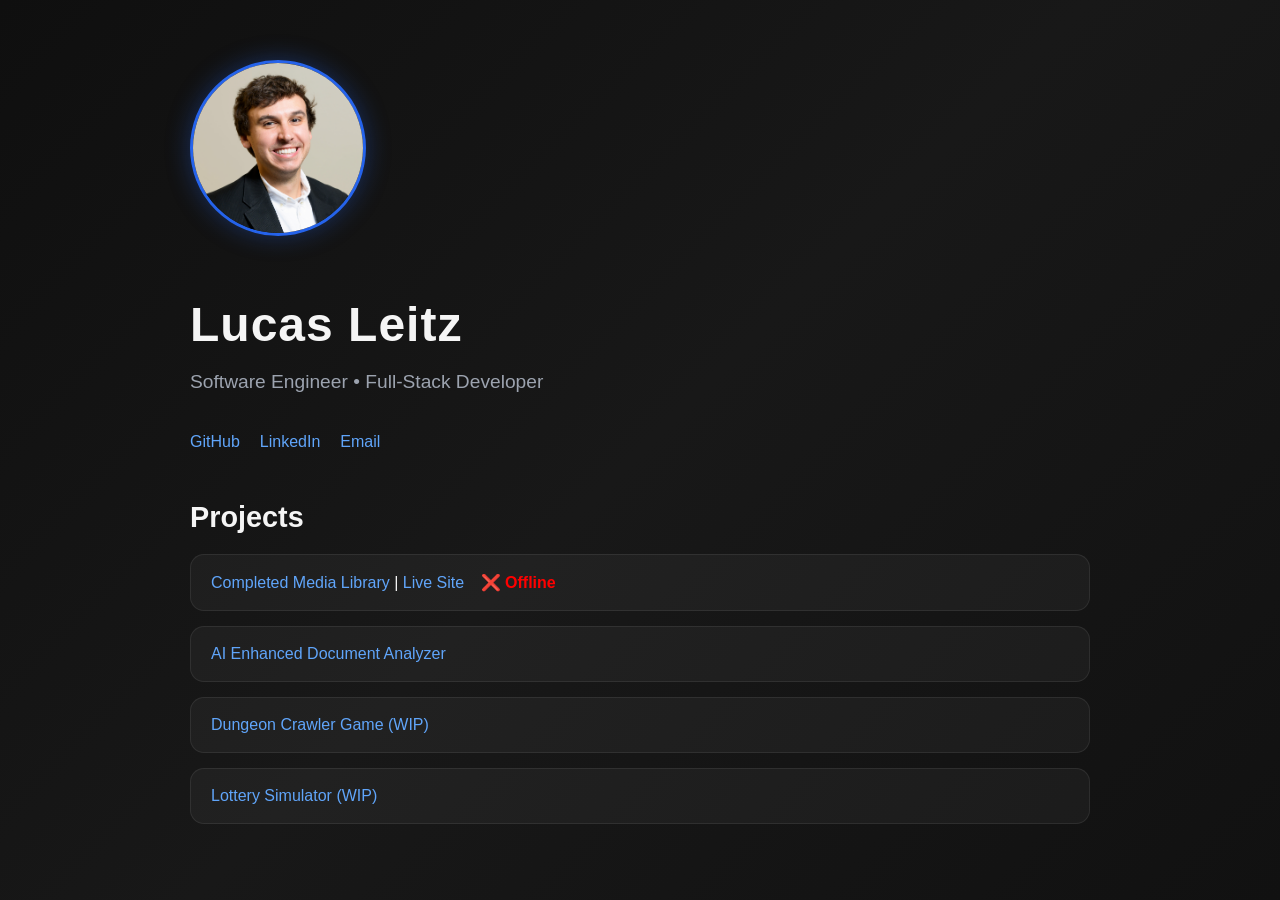
<file: index.html>
<!DOCTYPE html>
<html lang="en">
<head>
    <meta charset="UTF-8" />
    <meta name="viewport" content="width=device-width, initial-scale=1.0" />
    <title>Lucas Leitz</title>
    <link rel="stylesheet" href="styles.css" />
</head>
<body>

<div class="container">
    <img class="profile" src="assets/lucas_photo.jpg" alt="Lucas Leitz">
    <h1>Lucas Leitz</h1>
    <p class="subtitle">Software Engineer • Full-Stack Developer</p>

    <div class="links">
        <a href="https://github.com/LucasLeitz" target="_blank">GitHub</a>
        <a href="https://www.linkedin.com/in/lucas-leitz" target="_blank">LinkedIn</a>
        <a href="mailto:lucasleitz@outlook.com">Email</a>
    </div>

    <h2>Projects</h2>
    <ul class="projects">
        <li>
            <a href="projects/media-library.html">
                Completed Media Library
            </a>
            <span class="divider"> | </span>
            <a href="https://media.lucasleitz.com" target="_blank">
                Live Site
            </a>
            <span id="media-status">⏳ Checking...</span>
        </li>
        <li>
            <a href="projects/ai-enhanced-document-analyzer.html">
                AI Enhanced Document Analyzer
            </a>
        </li>
        <li><a href="https://github.com/LucasLeitz/dungeon-crawler-lucas" target="_blank">Dungeon Crawler Game (WIP)</a></li>
        <li><a href="https://github.com/LucasLeitz/lottery-simulator" target="_blank">Lottery Simulator (WIP)</a></li>
    </ul>

</div>

<script>
    async function checkMediaLibrary() {
        const statusEl = document.getElementById("media-status");

        try {
            const response = await fetch("https://media.lucasleitz.com/api/health", {
                method: "GET",
                mode: "cors"
            });

            if (response.ok) {
                const data = await response.json();
                if (data.status === "ok") {
                    statusEl.textContent = "✔️ Online";
                    statusEl.style.color = "green";
                    return;
                }
            }

            // If response wasn't ok or status wasn't "ok"
            statusEl.textContent = "❌ Offline";
            statusEl.style.color = "red";
        } catch (err) {
            console.error("Media library health check failed:", err);
            statusEl.textContent = "❌ Offline";
            statusEl.style.color = "red";
        }
    }

    checkMediaLibrary();
</script>

</body>
</html>
</file>
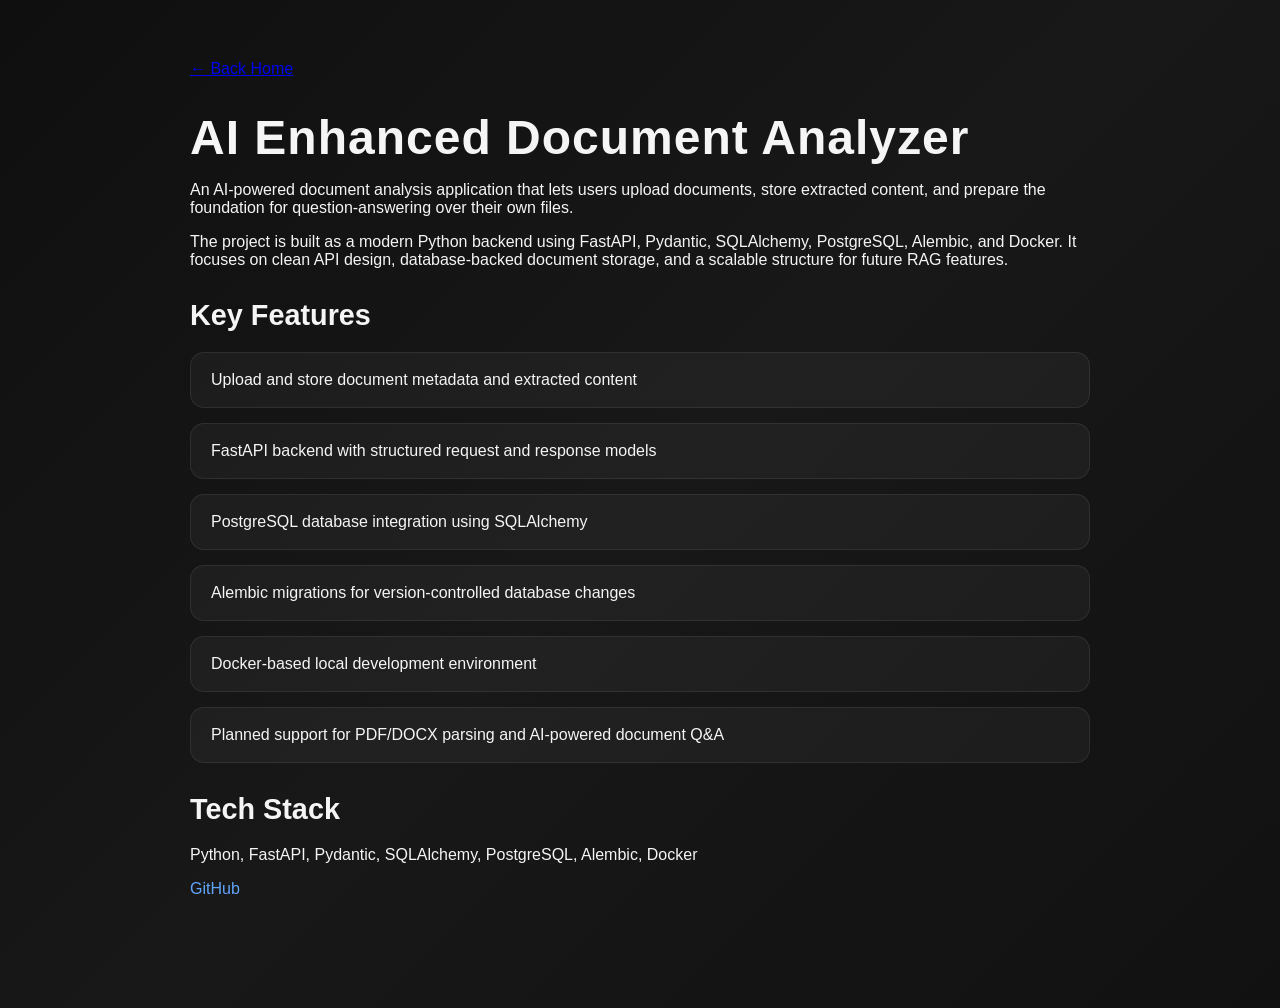
<file: projects/ai-enhanced-document-analyzer.html>
<!DOCTYPE html>
<html lang="en">
<head>
  <meta charset="UTF-8" />
  <meta name="viewport" content="width=device-width, initial-scale=1.0" />
  <title>AI Enhanced Document Analyzer | Lucas Leitz</title>
  <link rel="stylesheet" href="../styles.css" />
</head>
<body>

<div class="container">
  <a href="../index.html">← Back Home</a>

  <h1>AI Enhanced Document Analyzer</h1>

  <p>
    An AI-powered document analysis application that lets users upload documents,
    store extracted content, and prepare the foundation for question-answering over
    their own files.
  </p>

  <p>
    The project is built as a modern Python backend using FastAPI, Pydantic,
    SQLAlchemy, PostgreSQL, Alembic, and Docker. It focuses on clean API design,
    database-backed document storage, and a scalable structure for future RAG
    features.
  </p>

  <h2>Key Features</h2>
  <ul class="projects">
    <li>Upload and store document metadata and extracted content</li>
    <li>FastAPI backend with structured request and response models</li>
    <li>PostgreSQL database integration using SQLAlchemy</li>
    <li>Alembic migrations for version-controlled database changes</li>
    <li>Docker-based local development environment</li>
    <li>Planned support for PDF/DOCX parsing and AI-powered document Q&A</li>
  </ul>

  <h2>Tech Stack</h2>
  <p>
    Python, FastAPI, Pydantic, SQLAlchemy, PostgreSQL, Alembic, Docker
  </p>

  <div class="links">
    <a href="https://github.com/LucasLeitz/ai-enhanced-document-analyzer" target="_blank">GitHub</a>
  </div>
</div>

</body>
</html>
</file>
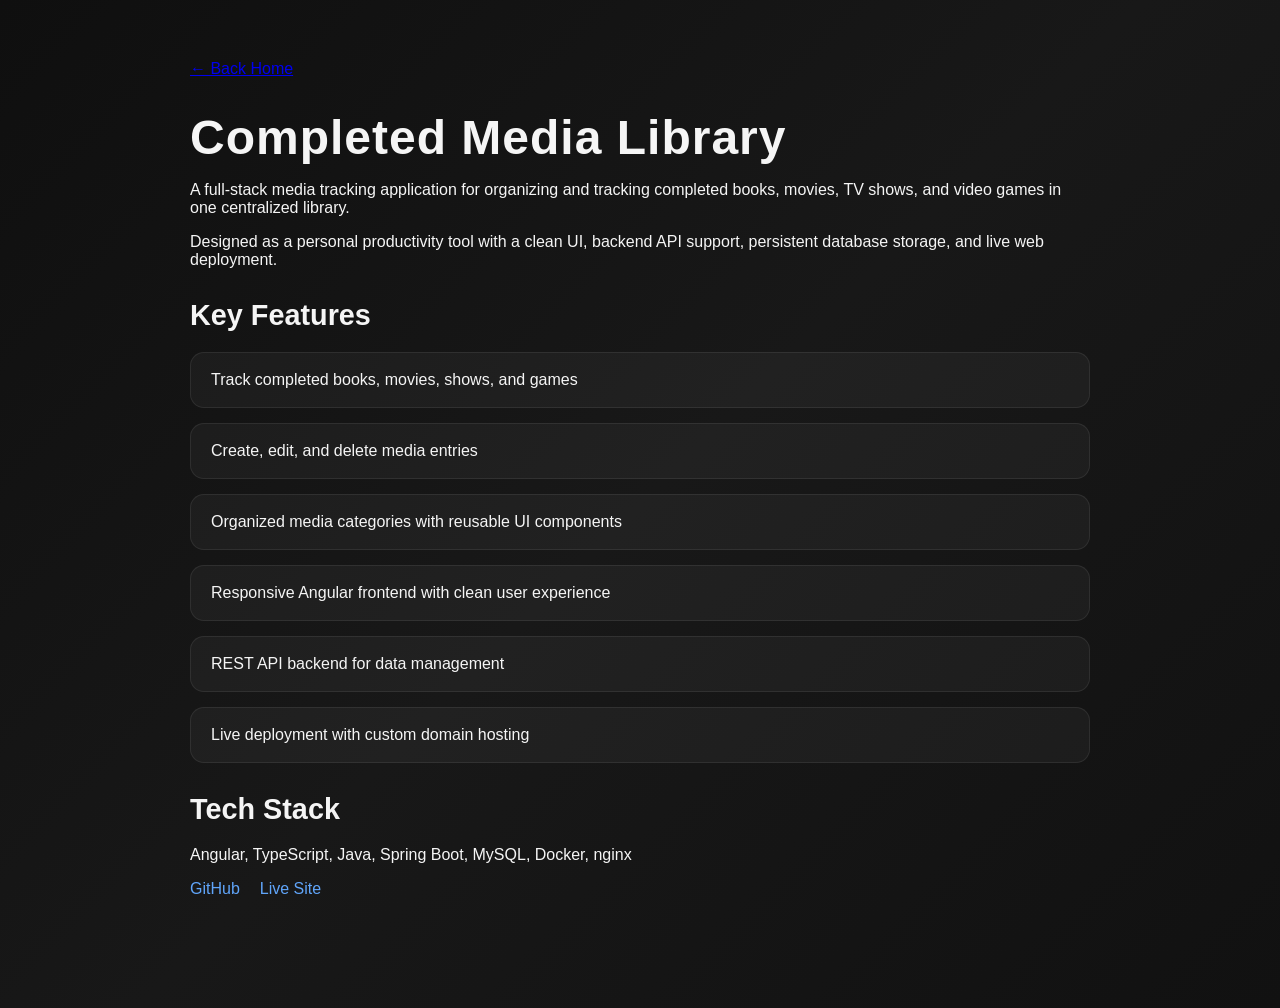
<file: projects/media-library.html>
<!DOCTYPE html>
<html lang="en">
<head>
    <meta charset="UTF-8" />
    <meta name="viewport" content="width=device-width, initial-scale=1.0" />
    <title>Completed Media Library | Lucas Leitz</title>
    <link rel="stylesheet" href="../styles.css" />
</head>
<body>

<div class="container">
    <a href="../index.html">← Back Home</a>

    <h1>Completed Media Library</h1>

    <p>
        A full-stack media tracking application for organizing and tracking completed
        books, movies, TV shows, and video games in one centralized library.
    </p>

    <p>
        Designed as a personal productivity tool with a clean UI, backend API support,
        persistent database storage, and live web deployment.
    </p>

    <h2>Key Features</h2>
    <ul class="projects">
        <li>Track completed books, movies, shows, and games</li>
        <li>Create, edit, and delete media entries</li>
        <li>Organized media categories with reusable UI components</li>
        <li>Responsive Angular frontend with clean user experience</li>
        <li>REST API backend for data management</li>
        <li>Live deployment with custom domain hosting</li>
    </ul>

    <h2>Tech Stack</h2>
    <p>
        Angular, TypeScript, Java, Spring Boot, MySQL, Docker, nginx
    </p>

    <div class="links">
        <a href="https://github.com/LucasLeitz/media-library-v2" target="_blank">GitHub</a>
        <a href="https://media.lucasleitz.com" target="_blank">Live Site</a>
    </div>
</div>

</body>
</html>
</file>
<file: styles.css>
body {
    margin: 0;
    font-family: Arial, Helvetica, sans-serif;
    background: linear-gradient(135deg, #0f0f0f, #181818, #111);
    color: #f5f5f5;
    min-height: 100vh;
}

.container {
    max-width: 900px;
    margin: auto;
    padding: 60px 20px;
}

h1 {
    font-size: 3rem;
    margin-bottom: 10px;
    letter-spacing: 1px;
}

.subtitle {
    color: #9ca3af;
    font-size: 1.2rem;
    margin-bottom: 40px;
}

.profile {
    width: 170px;
    height: 170px;
    border-radius: 50%;
    object-fit: cover;
    border: 3px solid #2563eb;
    box-shadow: 0 0 25px rgba(37,99,235,.35);
    margin-bottom: 25px;
}

.links a,
.projects a {
    color: #60a5fa;
    text-decoration: none;
    transition: all 0.25s ease;
}

.links a:hover,
.projects a:hover {
    color: white;
    text-shadow: 0 0 10px #60a5fa;
}

.links {
    display: flex;
    gap: 20px;
    margin-bottom: 50px;
    flex-wrap: wrap;
}

h2 {
    margin-top: 30px;
    margin-bottom: 20px;
    font-size: 1.8rem;
}

.projects {
    list-style: none;
    padding: 0;
}

.projects li {
    background: rgba(255,255,255,0.04);
    border: 1px solid rgba(255,255,255,0.08);
    padding: 18px 20px;
    border-radius: 14px;
    margin-bottom: 15px;
    transition: transform 0.2s ease, border 0.2s ease;
}

.projects li:hover {
    transform: translateY(-4px);
    border-color: #3b82f6;
}

#media-status {
    margin-left: 12px;
    font-weight: bold;
}

a {
    transition: all 0.2s ease;
}
</file>
